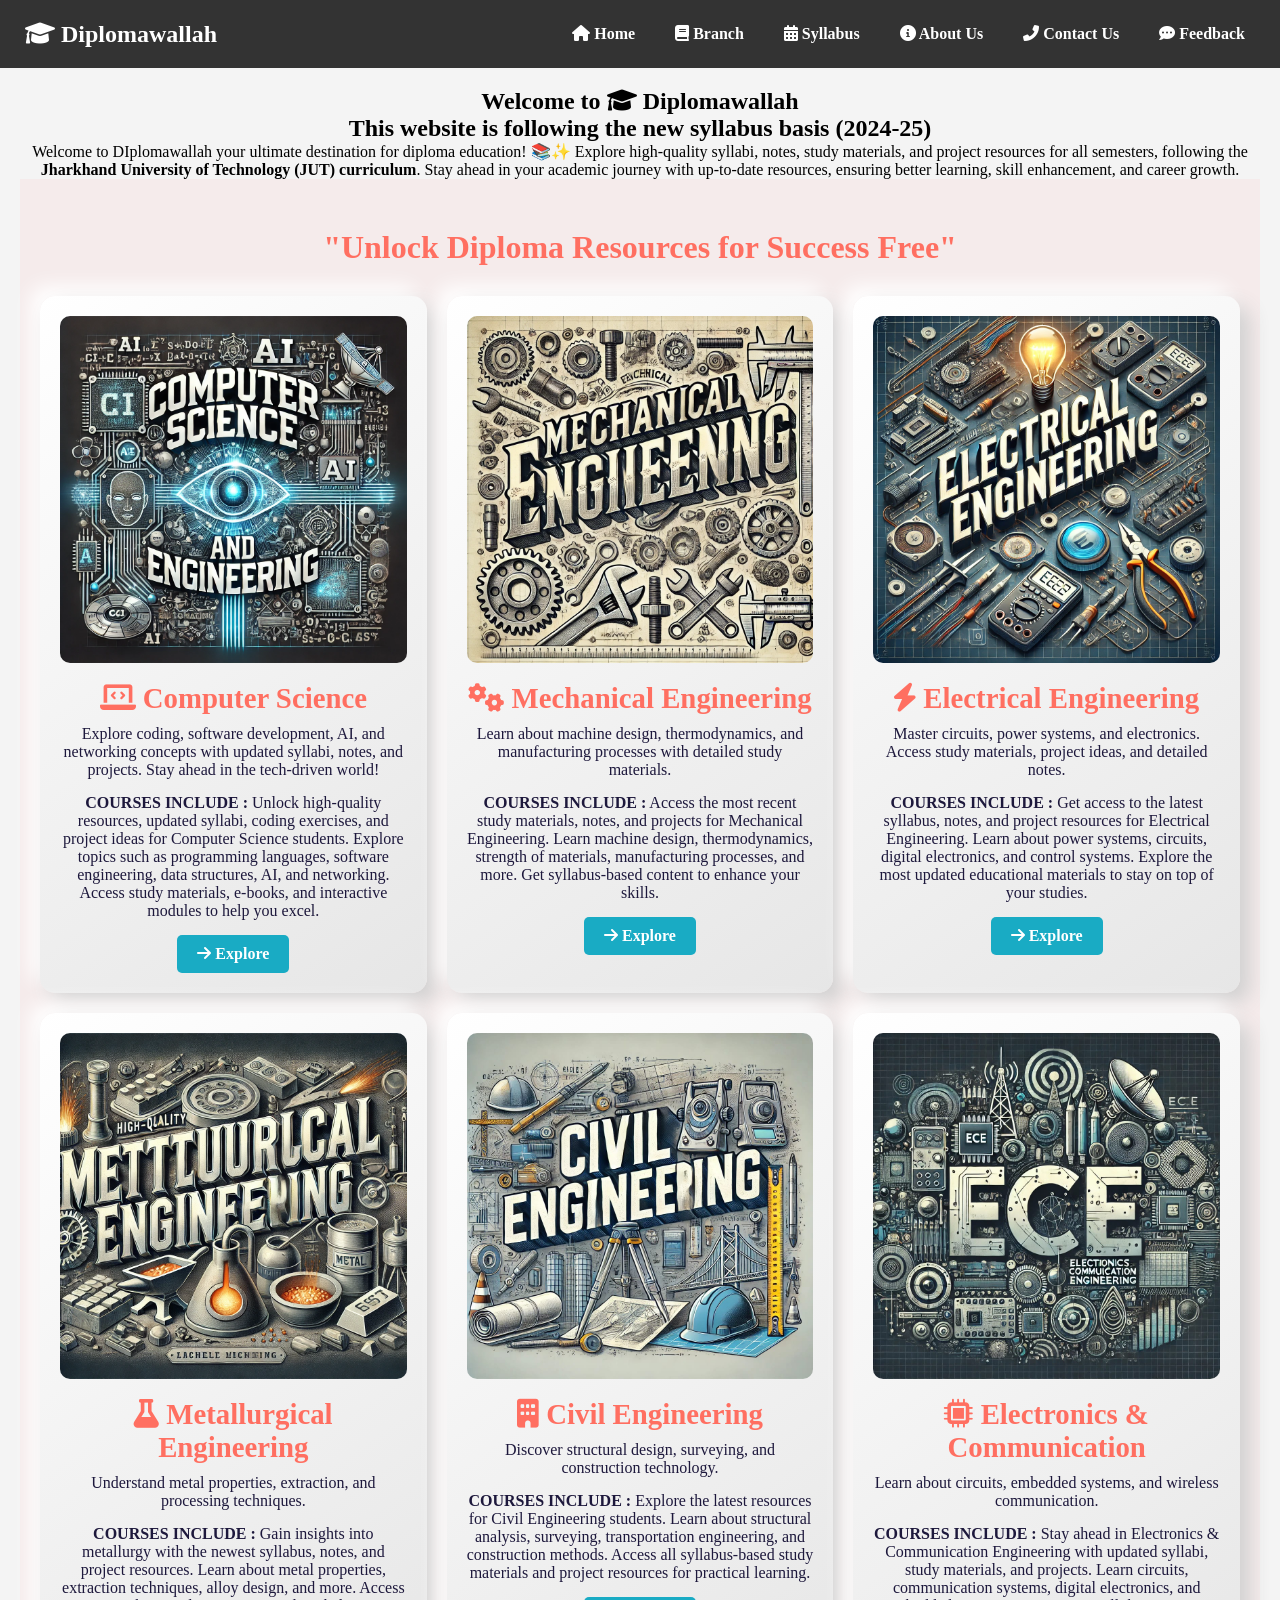
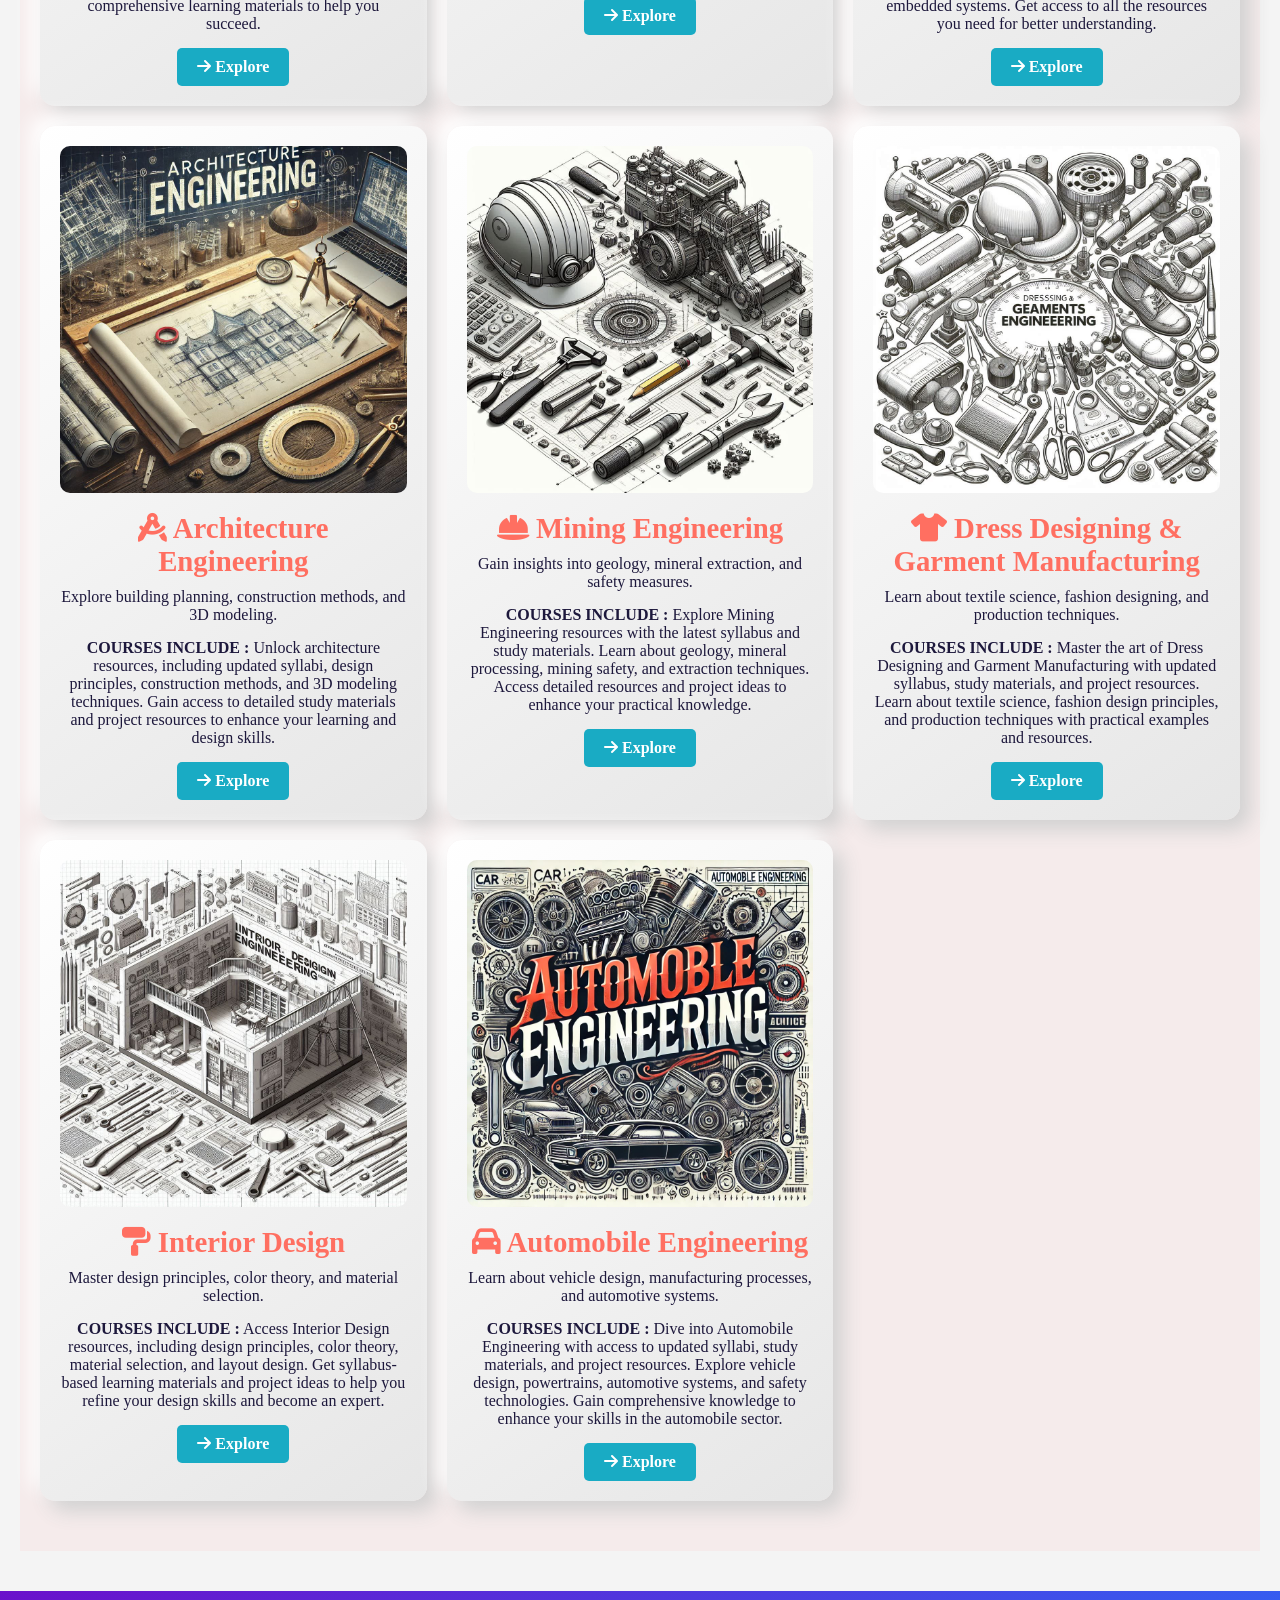
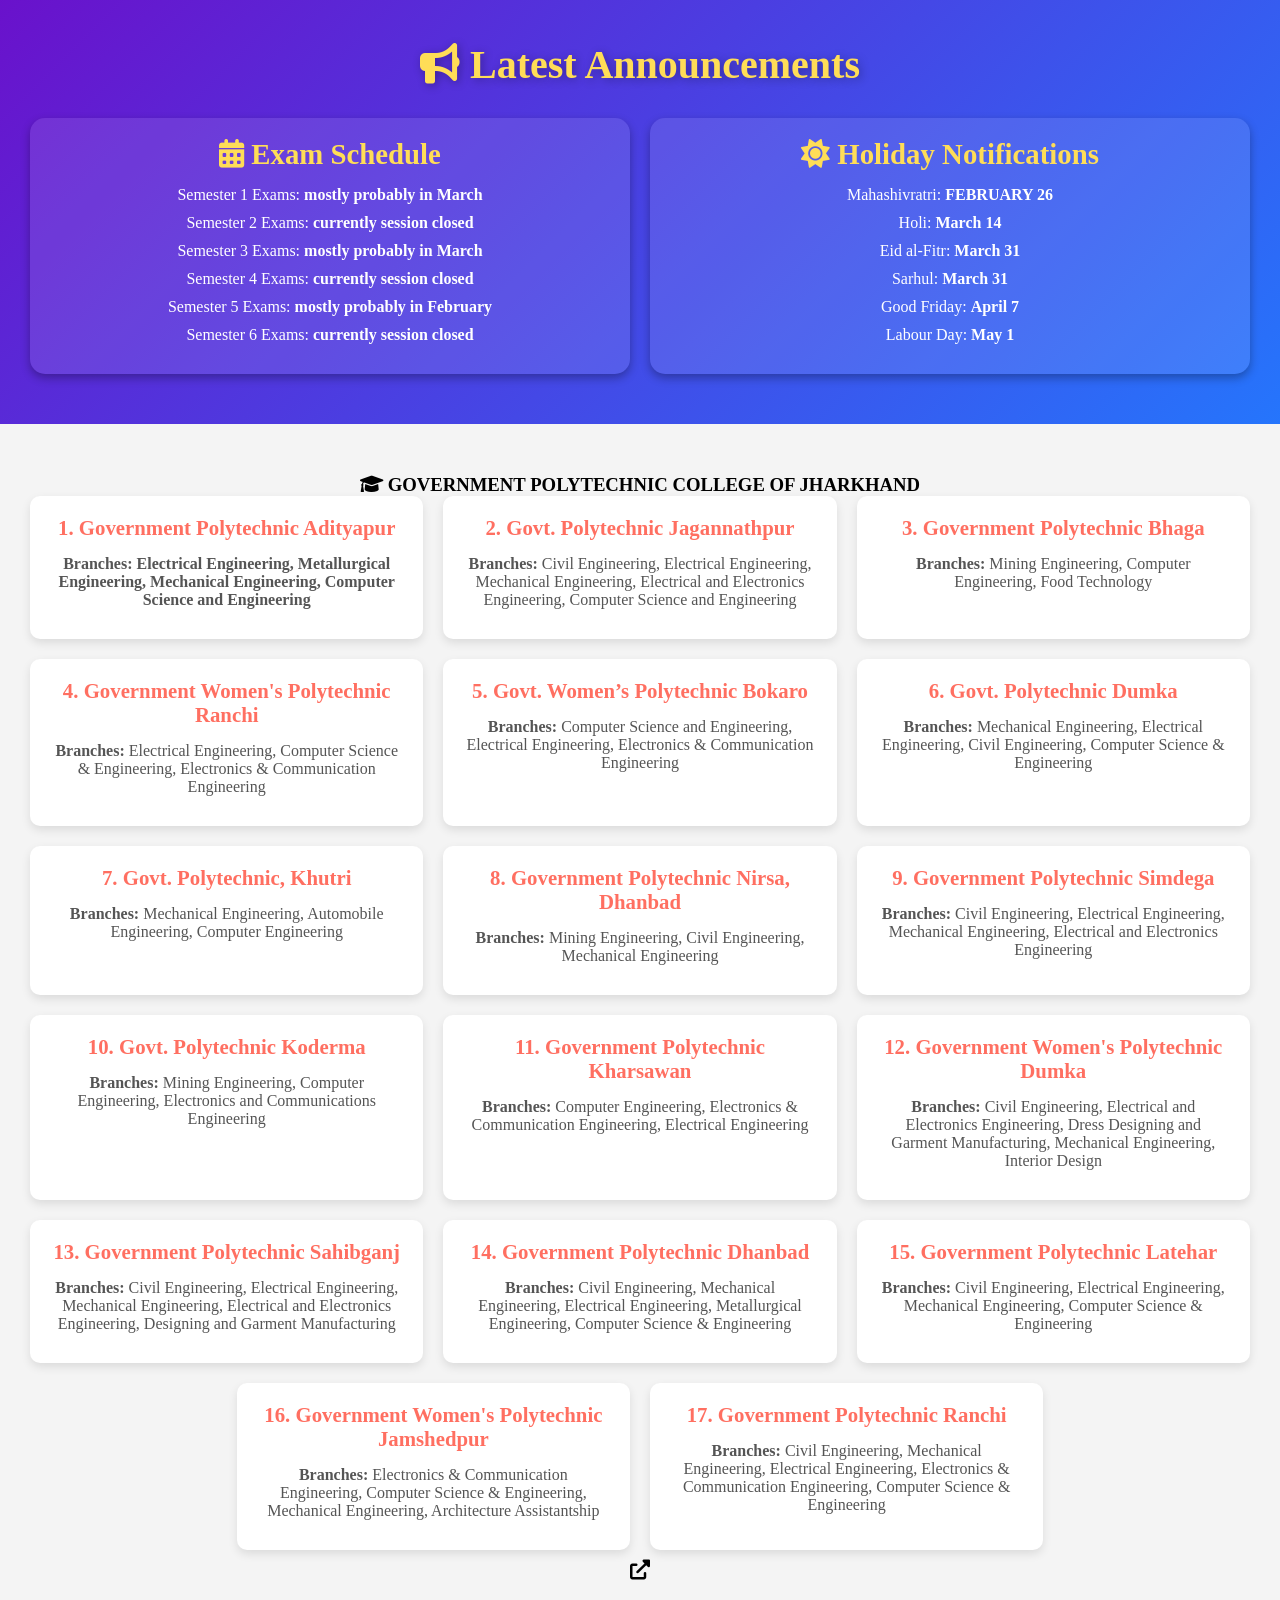
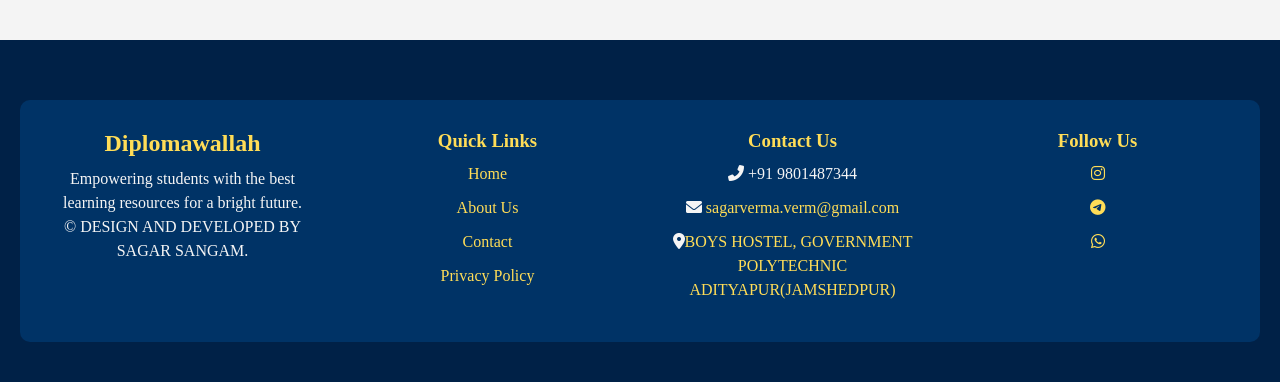
<file: index.html>
<!DOCTYPE html>
<html lang="en">
<head>
    <meta charset="UTF-8">
    <meta name="viewport" content="width=device-width, initial-scale=1">
    <title>DIPLOMAWALLAH</title>
    <link rel="stylesheet" href="https://cdnjs.cloudflare.com/ajax/libs/font-awesome/6.0.0-beta3/css/all.min.css">
    <link rel="stylesheet" href="style.css">
</head>
<body>

    <header>
        <div class="logo">
            <h1><i class="fas fa-graduation-cap"></i> Diplomawallah</h1>  
        </div>
    
        <!-- Hamburger Menu Icon -->
        <div class="hamburger" onclick="toggleMenu()">
            <span></span>
            <span></span>
            <span></span>
        </div>
    
        <!-- Navigation Bar -->
        <nav id="navbar">
            <ul>
                <li><a href="index.html"><i class="fas fa-home"></i> Home</a></li>
                <li class="dropdown" id="branch">
                    <a href="#" class="dropbtn"><i class="fas fa-book"></i> Branch</a>
                    <div class="dropdown-content" id="branchDropdown">
                        <a href="CSE.html"><i class="fas fa-laptop-code"></i> Computer Science</a>
                        <a href="mechnical_explore.html"><i class="fas fa-cogs"></i> Mechanical Engineering</a>
                        <a href="electrical.html"><i class="fas fa-bolt"></i> Electrical Engineering</a>
                        <a href="civil.html"><i class="fas fa-building"></i> Civil Engineering</a>
                        <a href="ECE.html"><i class="fas fa-microchip"></i> Electronics & Communication</a>
                        <a href="architecture.html"><i class="fas fa-drafting-compass"></i> Architecture</a>
                        <a href="mining.html"><i class="fas fa-hard-hat"></i> Mining Engineering</a>
                    </div>
                </li>
                <li class="dropdown" id="semester">
                    <a href="#" class="dropbtn"><i class="fas fa-calendar-alt"></i> Syllabus</a>
                    <div class="dropdown-content" id="semesterDropdown">
                        <a href="https://drive.google.com/file/d/1Q5cxddRyFtJ7ThQG3KMHYFL5JkqJvV_Z/view?usp=drivesdk"><i class="fas fa-file-alt"></i> Semester 1</a>
                        <a href="https://drive.google.com/drive/folders/1CgnmvSk-NQNb1qHNryEI2nrf0m_fF2Ks"><i class="fas fa-file-alt"></i> Semester 2</a>
                        <a href="https://drive.google.com/drive/folders/1cO2kaN54XI77ZW1untW1eJHBzAqTuxk7"><i class="fas fa-file-alt"></i> Semester 3</a>
                        <a href="https://drive.google.com/drive/folders/1cO2kaN54XI77ZW1untW1eJHBzAqTuxk7"><i class="fas fa-file-alt"></i> Semester 4</a>
                        <a href="https://jutranchi.ac.in/?page_id=1086"><i class="fas fa-file-alt"></i> Semester 5</a>
                        <a href="https://jutranchi.ac.in/?page_id=1088"><i class="fas fa-file-alt"></i> Semester 6</a>
                    </div>
                </li>
                <li><a href="aboutus.html"><i class="fas fa-info-circle"></i> About Us</a></li>
                <li><a href="contact.html"><i class="fas fa-phone-alt"></i> Contact Us</a></li>
                <li><a href="feedback-form.html"><i class="fas fa-comment-dots"></i> Feedback</a></li>
            </ul>
        </nav>
    </header>

    <script>
        // Function to toggle the menu
        function toggleMenu() {
            const navbar = document.querySelector('nav');
            navbar.classList.toggle('active');
        }

        // Close the menu when clicking anywhere outside
        document.addEventListener('click', function(event) {
            const navbar = document.querySelector('nav');
            const hamburger = document.querySelector('.hamburger');

            if (!navbar.contains(event.target) && !hamburger.contains(event.target)) {
                navbar.classList.remove('active');
            }
        });
    </script>

    <!-- Main Content Section -->
    <section class="main-content">
        <div class="content-container">
            <h2>Welcome to <i class="fas fa-graduation-cap"></i> Diplomawallah </h2>
            <h2>This website is following the new syllabus basis (2024-25)</h2>
            <p>Welcome to DIplomawallah your ultimate destination for diploma education! 📚✨
                Explore high-quality syllabi, notes, study materials, and project resources for all semesters, following the <b>Jharkhand University of Technology (JUT) curriculum</b>. Stay ahead in your academic journey with up-to-date resources, ensuring better learning, skill enhancement, and career growth.</p>
             
            <!-- Courses Section -->
            <section class="course-section">
                <h4>"Unlock Diploma Resources for Success Free"</h4>
               
                <div class="content-cards">
                    <!-- Computer Science -->
                    <div class="card">
                        <img src="cse.webp" alt="Computer Science">
                        <div class="card-content">
                            <h3><i class="fas fa-laptop-code"></i> Computer Science</h3>
                            <p>Explore coding, software development, AI, and networking concepts with updated syllabi, notes, and projects. Stay ahead in the tech-driven world!</p>
                            <p><strong>COURSES INCLUDE :</strong> Unlock high-quality resources, updated syllabi, coding exercises, and project ideas for Computer Science students. Explore topics such as programming languages, software engineering, data structures, AI, and networking. Access study materials, e-books, and interactive modules to help you excel.</p>
                            <a href="CSE.html" class="btn"><i class="fas fa-arrow-right"></i> Explore</a>
                        </div>
                    </div>
                    
                    <!-- Mechanical Engineering -->
                    <div class="card">
                        <img src="images/mechanical.webp" alt="Mechanical Engineering">
                        <div class="card-content">
                            <h3><i class="fas fa-cogs"></i> Mechanical Engineering</h3>
                            <p>Learn about machine design, thermodynamics, and manufacturing processes with detailed study materials.</p>
                            <p><strong>COURSES INCLUDE :</strong> Access the most recent study materials, notes, and projects for Mechanical Engineering. Learn machine design, thermodynamics, strength of materials, manufacturing processes, and more. Get syllabus-based content to enhance your skills.</p>
                            <a href="mechnical_explore.html" class="btn"><i class="fas fa-arrow-right"></i> Explore</a>
                        </div>
                    </div>
            
                    <!-- Electrical Engineering -->
                    <div class="card">
                        <img src="images/ELECTRICAL.webp" alt="Electrical Engineering">
                        <div class="card-content">
                            <h3><i class="fas fa-bolt"></i> Electrical Engineering</h3>
                            <p>Master circuits, power systems, and electronics. Access study materials, project ideas, and detailed notes.</p>
                            <p><strong>COURSES INCLUDE :</strong> Get access to the latest syllabus, notes, and project resources for Electrical Engineering. Learn about power systems, circuits, digital electronics, and control systems. Explore the most updated educational materials to stay on top of your studies.</p>
                            <a href="electrical.html" class="btn"><i class="fas fa-arrow-right"></i> Explore</a>
                        </div>
                    </div>
            
                    <!-- Metallurgical Engineering -->
                    <div class="card">
                        <img src="images/METALURGICAL.webp" alt="Metallurgical Engineering">
                        <div class="card-content">
                            <h3><i class="fas fa-flask"></i> Metallurgical Engineering</h3>
                            <p>Understand metal properties, extraction, and processing techniques.</p>
                            <p><strong>COURSES INCLUDE :</strong> Gain insights into metallurgy with the newest syllabus, notes, and project resources. Learn about metal properties, extraction techniques, alloy design, and more. Access comprehensive learning materials to help you succeed.</p>
                            <a href="metallurgy.html" class="btn"><i class="fas fa-arrow-right"></i> Explore</a>
                        </div>
                    </div>
            
                    <!-- Civil Engineering -->
                    <div class="card">
                        <img src="images/civil.jpg" alt="Civil Engineering">
                        <div class="card-content">
                            <h3><i class="fas fa-building"></i> Civil Engineering</h3>
                            <p>Discover structural design, surveying, and construction technology.</p>
                            <p><strong>COURSES INCLUDE :</strong> Explore the latest resources for Civil Engineering students. Learn about structural analysis, surveying, transportation engineering, and construction methods. Access all syllabus-based study materials and project resources for practical learning.</p>
                            <a href="civil.html" class="btn"><i class="fas fa-arrow-right"></i> Explore</a>
                        </div>
                    </div>
            
                    <!-- Electronics & Communication -->
                    <div class="card">
                        <img src="images/ece.jpg" alt="Electronics & Communication">
                        <div class="card-content">
                            <h3><i class="fas fa-microchip"></i> Electronics & Communication</h3>
                            <p>Learn about circuits, embedded systems, and wireless communication.</p>
                            <p><strong>COURSES INCLUDE :</strong> Stay ahead in Electronics & Communication Engineering with updated syllabi, study materials, and projects. Learn circuits, communication systems, digital electronics, and embedded systems. Get access to all the resources you need for better understanding.</p>
                            <a href="ECE.html" class="btn"><i class="fas fa-arrow-right"></i> Explore</a>
                        </div>
                    </div>
            
                    <!-- Architecture Engineering -->
                    <div class="card">
                        <img src="images/architecture.jpg" alt="Architecture Engineering">
                        <div class="card-content">
                            <h3><i class="fas fa-drafting-compass"></i> Architecture Engineering</h3>
                            <p>Explore building planning, construction methods, and 3D modeling.</p>
                            <p><strong>COURSES INCLUDE :</strong> Unlock architecture resources, including updated syllabi, design principles, construction methods, and 3D modeling techniques. Gain access to detailed study materials and project resources to enhance your learning and design skills.</p>
                            <a href="architecture.html" class="btn"><i class="fas fa-arrow-right"></i> Explore</a>
                        </div>
                    </div>
            
                    <!-- Mining Engineering -->
                    <div class="card">
                        <img src="images/minning.jpg" alt="Mining Engineering">
                        <div class="card-content">
                            <h3><i class="fas fa-hard-hat"></i> Mining Engineering</h3>
                            <p>Gain insights into geology, mineral extraction, and safety measures.</p>
                            <p><strong>COURSES INCLUDE :</strong> Explore Mining Engineering resources with the latest syllabus and study materials. Learn about geology, mineral processing, mining safety, and extraction techniques. Access detailed resources and project ideas to enhance your practical knowledge.</p>
                            <a href="mining.html" class="btn"><i class="fas fa-arrow-right"></i> Explore</a>
                        </div>
                    </div>
            
                    <!-- Dress Designing & Garment Manufacturing -->
                    <div class="card">
                        <img src="images/dressing.jpg" alt="Dress Designing & Garment Manufacturing">
                        <div class="card-content">
                            <h3><i class="fas fa-tshirt"></i> Dress Designing & Garment Manufacturing</h3>
                            <p>Learn about textile science, fashion designing, and production techniques.</p>
                            <p><strong>COURSES INCLUDE :</strong> Master the art of Dress Designing and Garment Manufacturing with updated syllabus, study materials, and project resources. Learn about textile science, fashion design principles, and production techniques with practical examples and resources.</p>
                            <a href="dresssing.html" class="btn"><i class="fas fa-arrow-right"></i> Explore</a>
                        </div>
                    </div>
            
                    <!-- Interior Design -->
                    <div class="card">
                        <img src="images/interior.jpg" alt="Interior Design">
                        <div class="card-content">
                            <h3><i class="fas fa-paint-roller"></i> Interior Design</h3>
                            <p>Master design principles, color theory, and material selection.</p>
                            <p><strong>COURSES INCLUDE :</strong> Access Interior Design resources, including design principles, color theory, material selection, and layout design. Get syllabus-based learning materials and project ideas to help you refine your design skills and become an expert.</p>
                            <a href="interiorr.html" class="btn"><i class="fas fa-arrow-right"></i> Explore</a>
                        </div>
                    </div>
    
                    <!-- Automobile Engineering -->
                    <div class="card">
                        <img src="images/automobile.jpg" alt="Automobile Engineering">
                        <div class="card-content">
                            <h3><i class="fas fa-car"></i> Automobile Engineering</h3>
                            <p>Learn about vehicle design, manufacturing processes, and automotive systems.</p>
                            <p><strong>COURSES INCLUDE :</strong> Dive into Automobile Engineering with access to updated syllabi, study materials, and project resources. Explore vehicle design, powertrains, automotive systems, and safety technologies. Gain comprehensive knowledge to enhance your skills in the automobile sector.</p>
                            <a href="automobile.html" class="btn"><i class="fas fa-arrow-right"></i> Explore</a>
                        </div>
                    </div>
                </div>
            </section>
        </div>
    </section>

    <section class="latest-announcements">
        <div class="container">
            <h2><i class="fas fa-bullhorn"></i> Latest Announcements</h2>
            <div class="announcement-wrapper">
                <!-- Exam Schedule -->
                <div class="announcement exam-schedule">
                    <h3><i class="fas fa-calendar-alt"></i> Exam Schedule</h3>
                    <ul>
                        <li>Semester 1 Exams: <strong>mostly probably in March</strong></li>
                        <li>Semester 2 Exams: <strong>currently session closed</strong></li>
                        <li>Semester 3 Exams: <strong>mostly probably in March</strong></li>
                        <li>Semester 4 Exams: <strong>currently session closed</strong></li>
                        <li>Semester 5 Exams: <strong>mostly probably in February</strong></li>
                        <li>Semester 6 Exams: <strong>currently session closed</strong></li>
                    </ul>
                </div>
                <!-- Holiday Notifications -->
                <div class="announcement holiday-notifications">
                    <h3><i class="fas fa-sun"></i> Holiday Notifications</h3>
                    <ul>
                        <li>Mahashivratri: <strong>FEBRUARY 26</strong></li>
                        <li>Holi: <strong>March 14</strong></li>
                         <li>Eid al-Fitr: <strong>March 31</strong></li>
                        <li>Sarhul: <strong>March 31</strong></li>
                        <li>Good Friday: <strong>April 7</strong></li>
                        <li>Labour Day: <strong>May 1</strong></li>
                    </ul>
                </div>
            </div>
        </div>
    </section>

    <div class="college-container">
        <h3><i class="fas fa-graduation-cap"></i> GOVERNMENT POLYTECHNIC COLLEGE OF JHARKHAND</h3>
        <div class="college-cards">
            <div class="college-card">
                <h4>1. Government Polytechnic Adityapur</h4>
                <p><strong>Branches: Electrical Engineering, Metallurgical Engineering, Mechanical Engineering, Computer Science and Engineering</strong></p>
            </div>
            <div class="college-card">
                <h4>2. Govt. Polytechnic Jagannathpur</h4>
                <p><strong>Branches:</strong> Civil Engineering, Electrical Engineering, Mechanical Engineering, Electrical and Electronics Engineering, Computer Science and Engineering</p>
            </div>
            <div class="college-card">
                <h4>3. Government Polytechnic Bhaga</h4>
                <p><strong>Branches:</strong> Mining Engineering, Computer Engineering, Food Technology</p>
            </div>
            <div class="college-card">
                <h4>4. Government Women's Polytechnic Ranchi</h4>
                <p><strong>Branches:</strong> Electrical Engineering, Computer Science & Engineering, Electronics & Communication Engineering</p>
            </div>
            <div class="college-card">
                <h4>5. Govt. Women’s Polytechnic Bokaro</h4>
                <p><strong>Branches:</strong> Computer Science and Engineering, Electrical Engineering, Electronics & Communication Engineering</p>
            </div>
            <div class="college-card">
                <h4>6. Govt. Polytechnic Dumka</h4>
                <p><strong>Branches:</strong> Mechanical Engineering, Electrical Engineering, Civil Engineering, Computer Science & Engineering</p>
            </div>
            <div class="college-card">
                <h4>7. Govt. Polytechnic, Khutri</h4>
                <p><strong>Branches:</strong> Mechanical Engineering, Automobile Engineering, Computer Engineering</p>
            </div>
            <div class="college-card">
                <h4>8. Government Polytechnic Nirsa, Dhanbad</h4>
                <p><strong>Branches:</strong> Mining Engineering, Civil Engineering, Mechanical Engineering</p>
            </div>
            <div class="college-card">
                <h4>9. Government Polytechnic Simdega</h4>
                <p><strong>Branches:</strong> Civil Engineering, Electrical Engineering, Mechanical Engineering, Electrical and Electronics Engineering</p>
            </div>
            <div class="college-card">
                <h4>10. Govt. Polytechnic Koderma</h4>
                <p><strong>Branches:</strong> Mining Engineering, Computer Engineering, Electronics and Communications Engineering</p>
            </div>
            <div class="college-card">
                <h4>11. Government Polytechnic Kharsawan</h4>
                <p><strong>Branches:</strong> Computer Engineering, Electronics & Communication Engineering, Electrical Engineering</p>
            </div>
            <div class="college-card">
                <h4>12. Government Women's Polytechnic Dumka</h4>
                <p><strong>Branches:</strong> Civil Engineering, Electrical and Electronics Engineering, Dress Designing and Garment Manufacturing, Mechanical Engineering, Interior Design</p>
            </div>
            <div class="college-card">
                <h4>13. Government Polytechnic Sahibganj</h4>
                <p><strong>Branches:</strong> Civil Engineering, Electrical Engineering, Mechanical Engineering, Electrical and Electronics Engineering, Designing and Garment Manufacturing</p>
            </div>
            <div class="college-card">
                <h4>14. Government Polytechnic Dhanbad</h4>
                <p><strong>Branches:</strong> Civil Engineering, Mechanical Engineering, Electrical Engineering, Metallurgical Engineering, Computer Science & Engineering</p>
            </div>
            <div class="college-card">
                <h4>15. Government Polytechnic Latehar</h4>
                <p><strong>Branches:</strong> Civil Engineering, Electrical Engineering, Mechanical Engineering, Computer Science & Engineering</p>
            </div>
            <div class="college-card">
                <h4>16. Government Women's Polytechnic Jamshedpur</h4>
                <p><strong>Branches:</strong> Electronics & Communication Engineering, Computer Science & Engineering, Mechanical Engineering, Architecture Assistantship</p>
            </div>
            <div class="college-card">
                <h4>17. Government Polytechnic Ranchi</h4>
                <p><strong>Branches:</strong> Civil Engineering, Mechanical Engineering, Electrical Engineering, Electronics & Communication Engineering, Computer Science & Engineering</p>
            </div>
        </div>
     <a href="https://jharkhand.studyinfo.org.in/govt-polytechnic-colleges-in-jharkhand/" class="icon-button">
            <i class="fas fa-external-link-alt"></i>
          </a>
    </div>

    <footer>
        <div class="footer-container">
            <!-- Company Info -->
            <div class="footer-section">
                <h2>Diplomawallah</h2>
                <p>Empowering students with the best learning resources for a bright future.</p>
                <p>&copy; DESIGN AND DEVELOPED BY SAGAR SANGAM.</p>
            </div>
    
            <!-- Quick Links -->
            <div class="footer-section">
                <h3>Quick Links</h3>
                <ul>
                    <li><a href="index.html">Home</a></li>
                    <li><a href="aboutus.html">About Us</a></li>
                    <li><a href="contact.html">Contact</a></li>
                    <li><a href="PRIVACY.HTML">Privacy Policy</a></li>
                </ul>
            </div>
    
            <!-- Contact Info -->
            <div class="footer-section">
                <h3>Contact Us</h3>
                <ul class="contact-info">
                    <li><i class="fas fa-phone-alt"></i> +91 9801487344</li>
                    <li><i class="fas fa-envelope"></i> <a href="mailto:sagarverma.verm@gmail.com">sagarverma.verm@gmail.com</a></li>
                    <li><i class="fas fa-map-marker-alt"></i><a href="https://maps.app.goo.gl/tFpZRnmmJHWbSipZA" target="_blank">BOYS HOSTEL, GOVERNMENT POLYTECHNIC ADITYAPUR(JAMSHEDPUR)</a></li>
                </ul>
            </div>
    
            <!-- Social Media -->
            <div class="footer-section">
                <h3>Follow Us</h3>
                <ul class="social-icons">
                    <li><a href="https://www.instagram.com/polytechnic_careers/profilecard/?igsh=YzhraDhzcWRzYm45"><i class="fab fa-instagram"></i></a></li>
                    <li><a href="https://t.me/computerscience_engineer"><i class="fab fa-telegram"></i></a></li>
                    <li><a href="https://wa.me/qr/TRDDJWRRNCBJD1"><i class="fab fa-whatsapp"></i></a></li>
                </ul>
            </div>
        </div>
    </footer>
</body>
</html>
</file>
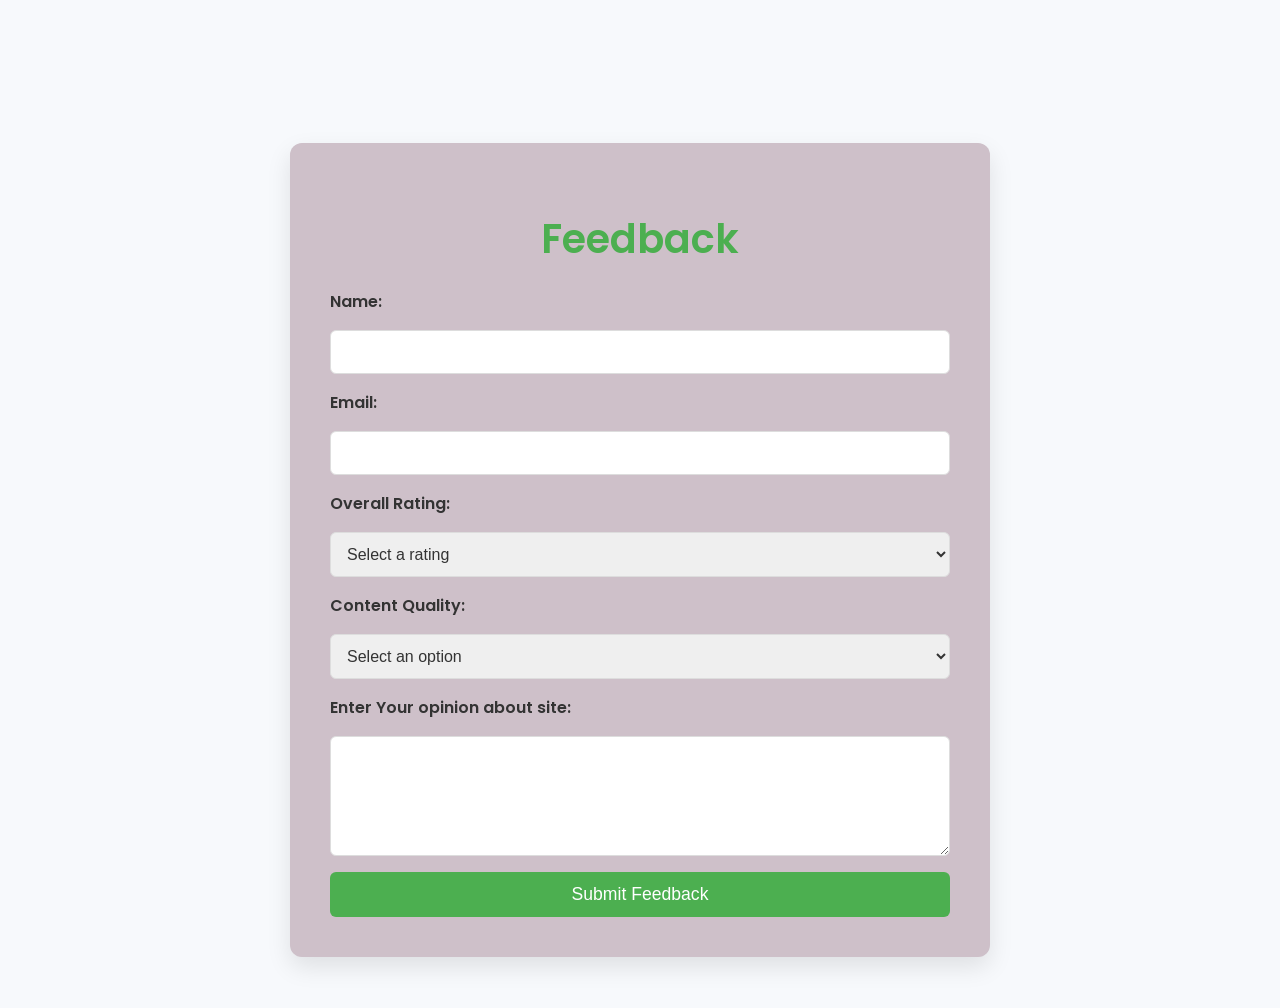
<file: feedback-form.html>
<!DOCTYPE html>
<html lang="en">
<head>
    <meta charset="UTF-8">
    <meta name="viewport" content="width=device-width, initial-scale=1.0">
    <title>Feedback</title>
    <link href="https://fonts.googleapis.com/css2?family=Poppins:wght@300;400;600&display=swap" rel="stylesheet">
    <style>
        /* Global Styles */
        body {
            font-family: 'Poppins', sans-serif;
            background-color: #f7f9fc;
            margin-top: 100px;
            padding: 0;
            display: flex;
            justify-content: center;
            align-items: center;
            height: 100vh;
            transition: background-color 0.3s ease;
        }

        .container {
            width: 100%;
            max-width: 700px;
            background-color: #cec0c9;
            padding: 40px;
            border-radius: 12px;
            box-shadow: 0 10px 25px rgba(0, 0, 0, 0.1);
            box-sizing: border-box;
            transition: transform 0.3s ease, box-shadow 0.3s ease;
        }

        .container:hover {
            transform: translateY(-10px);
            box-shadow: 0 20px 30px rgba(0, 0, 0, 0.15);
        }

        h1 {
            text-align: center;
            color: #4CAF50;
            font-size: 2.5rem;
            margin-bottom: 20px;
            font-weight: 600;
            transition: color 0.3s ease;
        }

        h1:hover {
            color: #45a049;
        }

        form {
            display: flex;
            flex-direction: column;
        }

        label {
            font-weight: 600;
            margin-bottom: 8px;
            color: #333;
            transition: color 0.3s ease;
        }

        input[type="text"],
        input[type="email"],
        select,
        textarea {
            width: 100%;
            padding: 12px;
            margin: 8px 0 20px 0;
            border: 1px solid #ddd;
            border-radius: 6px;
            box-sizing: border-box;
            font-size: 1rem;
            color: #333;
            transition: all 0.3s ease;
        }

        input[type="text"]:focus,
        input[type="email"]:focus,
        select:focus,
        textarea:focus {
            border-color: #4CAF50;
            outline: none;
            box-shadow: 0 0 5px rgba(76, 175, 80, 0.3);
        }

        textarea {
            height: 120px;
            resize: vertical;
        }

        input[type="submit"] {
            background-color: #4CAF50;
            color: white;
            padding: 12px 20px;
            border: none;
            border-radius: 6px;
            cursor: pointer;
            font-size: 1.1rem;
            transition: background-color 0.3s ease, transform 0.3s ease;
        }

        input[type="submit"]:hover {
            background-color: #45a049;
            transform: translateY(-3px);
        }

        input[type="submit"]:active {
            background-color: #388e3c;
            transform: translateY(0);
        }

        #response {
            margin-top: 20px;
            padding: 12px;
            border-radius: 6px;
            display: none;
            font-size: 1rem;
            text-align: center;
            transition: opacity 0.3s ease;
        }

        .success {
            background-color: #d4edda;
            color: #155724;
        }

        .error {
            background-color: #f8d7da;
            color: #721c24;
        }

        .form-group {
            display: flex;
            flex-direction: column;
        }

        .form-group select,
        .form-group input[type="text"],
        .form-group input[type="email"],
        .form-group textarea {
            margin-bottom: 16px;
        }

        /* Animation */
        @keyframes fadeIn {
            0% {
                opacity: 0;
            }
            100% {
                opacity: 1;
            }
        }

        .container {
            animation: fadeIn 1s ease-out;
        }

        /* Hover effects for labels */
        label:hover {
            color: #4CAF50;
        }
    </style>
</head>
<body>
    <div class="container">
        <h1>Feedback</h1>
        <form id="submit-to-google-sheet">
            <div class="form-group">
                <label for="name">Name:</label>
                <input type="text" id="name" name="NAME" required>
            </div>

            <div class="form-group">
                <label for="email">Email:</label>
                <input type="email" id="email" name="EMAIL" required>
            </div>

            <div class="form-group">
                <label for="rating">Overall Rating:</label>
                <select id="rating" name="rating" required>
                    <option value="">Select a rating</option>
                    <option value="5">⭐⭐⭐⭐⭐</option>
                    <option value="4">⭐⭐⭐⭐</option>
                    <option value="3">⭐⭐⭐</option>
                    <option value="2">⭐⭐</option>
                    <option value="1">⭐</option>
                </select>
            </div>

            <div class="form-group">
                <label for="content">Content Quality:</label>
                <select id="content" name="content" required>
                    <option value="">Select an option</option>
                    <option value="Excellent">Excellent</option>
                    <option value="Good">Good</option>
                    <option value="Average">Average</option>
                    <option value="Poor">Poor</option>
                </select>
            </div>

            <div class="form-group">
                <label for="feedback">Enter Your opinion about site:</label>
                <textarea id="feedback" name="feedback" required></textarea>
            </div>

            <input type="submit" value="Submit Feedback">
        </form>

        <div id="response"></div>
    </div>

    <script>
        const scriptURL = 'https://script.google.com/macros/s/AKfycbxmsQQl-H6PcbHY5fUbcFGx46sCqKDN3EmaM13KECQiyEBGQ1OtAEnMKSpPzNhsBalo/exec';
        const form = document.forms['submit-to-google-sheet'];

        form.addEventListener('submit', e => {
            e.preventDefault();

            // Submit data to Google Sheets
            fetch(scriptURL, { method: 'POST', body: new FormData(form)})
                .then(response => {
                    // Show success message
                    document.getElementById('response').textContent = 'Feedback submitted successfully!';
                    document.getElementById('response').className = 'success';
                    document.getElementById('response').style.display = 'block';
                    document.getElementById('response').style.opacity = '1';
                    
                    // Redirect to homepage after 2 seconds
                    setTimeout(() => {
                        window.location.href = "index.html"; // Replace with your homepage URL
                    }, 2000);

                    form.reset();
                })
                .catch(error => {
                    // Show error message
                    document.getElementById('response').textContent = 'Error submitting feedback. Please try again.';
                    document.getElementById('response').className = 'error';
                    document.getElementById('response').style.display = 'block';
                    document.getElementById('response').style.opacity = '1';
                });
        });
    </script>
</body>
</html>
</file>
<file: style.css>
/* General Styling */
* {
    margin: 0;
    padding: 0;
    box-sizing: border-box;
}

body {
    background-color: #f4f4f4;
    overflow-x: hidden; /* Prevent horizontal overflow */
}

/* Header Styling */
header {
    display: flex;
    justify-content: space-between;
    align-items: center;
    padding: 15px;
    background: #333;
    color: white;
    position: relative;
    z-index: 1000;
}

.logo h1 {
    font-size: 24px;
    margin-left: 10px;
}

/* Hamburger Menu */
.hamburger {
    display: none; /* Hidden by default */
    flex-direction: column;
    justify-content: space-between;
    width: 30px;
    height: 25px;
    cursor: pointer;
    z-index: 1100;
}

.hamburger span {
    width: 100%;
    height: 5px;
    background-color: white;
    border-radius: 10px;
    transition: all 0.3s;
}

/* Navbar */
nav {
    display: flex;
    justify-content: center;
}

nav ul {
    display: flex;
    list-style-type: none;
    transition: all 0.3s ease-in-out;
}

nav ul li {
    margin: 0 10px;
    position: relative;
}

nav ul li a {
    color: white;
    text-decoration: none;
    padding: 10px;
    display: block;
    font-weight: bold; /* Bold text */
}

/* Dropdown Menu */
.dropdown-content {
    display: none;
    position: absolute;
    background-color: rgba(51, 51, 51, 0.9);
    min-width: 200px;
    z-index: 1;
}

.dropdown-content a {
    padding: 10px;
    color: white;
    text-decoration: none;
    display: block;
}

.dropdown-content a:hover {
    background-color: rgba(87, 87, 87, 0.8);
}

/* Hover effect for Dropdown */
.dropdown:hover .dropdown-content {
    display: block;
}

/* Responsive Styling */
@media (max-width: 768px) {
    .hamburger {
        display: flex; /* Show hamburger menu on small screens */
    }

    nav ul {
        display: none; /* Hide the menu by default */
        flex-direction: column; /* Stack items vertically */
        width: 100%; /* Full width */
        position: absolute;
        top: 70px; /* Position below the header */
        left: 0;
        background: #333; /* Background color for dropdown */
        padding: 20px; /* Padding for dropdown */
        z-index: 1000;
    }

    nav.active ul {
        display: flex; /* Show menu when active */
    }

    nav ul li {
        margin: 15px 0; /* Space between items */
        width: 100%; /* Full width for items */
    }

    nav ul li a {
        padding: 15px; /* Increased padding for touch targets */
    }
}



/* Main Content Area */
.main-content {
    padding: 20px;
}
.main-content,.content-container{
    text-align: center;
}
/* Course Section */
.course-section {
    padding: 50px 20px;
    background-color: #f5ebeb;
    text-align: center;
}

h4 {
    font-size: 2rem;
    margin-bottom: 30px;
    color: #ff6f61; /* Topic color */
    font-weight: bold; /* Bold text */
}

/* Flex container for cards */
.content-cards {
    display: grid;
    grid-template-columns: repeat(auto-fill, minmax(300px, 1fr)); /* Responsive grid */
    gap: 20px;
    justify-content: center;
    margin-top: 30px;
}

/* Individual card styling */
.card {
    padding: 20px;
    background: linear-gradient(145deg, #ffffff, #e6e6e6);
    box-shadow: 10px 10px 20px #d1d1d1, -10px -10px 20px #ffffff;
    border-radius: 15px;
    position: relative;
    overflow: hidden;
    text-align: center;
    transition: transform 0.5s ease, box-shadow 0.5s ease;
}

.card img {
    width: 100%;
    height: auto; /* Responsive image */
    border-radius: 10px;
    margin-bottom: 15px;
}

/* Styling for card title */
.card h3 {
    font-size: 1.8rem;
    margin-bottom: 10px;
    color: #ff6f61; /* Card title color */
    font-weight: bold; /* Bold text */
}

/* Styling for card description */
.card p {
    font-size: 1rem;
    margin-bottom: 15px;
    color: rgb(29, 24, 60);
}

/* Button styling */
.btn {
    display: inline-block;
    padding: 10px 20px;
    background-color: #19abc4;
    color: #fff;
    text-decoration: none;
    border-radius: 5px;
    font-weight: bold;
    transition: background-color 0.3s ease;
}

.btn:hover {
    background-color: #4618ea;
}

/* Latest Announcements Section */
.latest-announcements {
    background: linear-gradient(135deg, #6a11cb, #2575fc);
    color: white;
    padding: 50px 20px;
    text-align: center;
    margin-top: 20px;
}

.latest-announcements h2 {
    font-size: 2.5rem;
    margin-bottom: 20px;
    text-shadow: 2px 2px 10px rgba(0, 0, 0, 0.3);
    color: #ffdd57; /* Announcement heading color */
}

.announcement-wrapper {
    display: flex;
    flex-wrap: wrap;
    gap: 20px;
    justify-content: center;
    margin-top: 30px;
}

.announcement {
    background: rgba(255, 255, 255, 0.1);
    border-radius: 15px;
    padding: 20px;
    width: calc(50% - 20px);
    box-shadow: 0 4px 10px rgba(0, 0, 0, 0.3);
    transition: transform 0.3s ease;
}

.announcement:hover {
    transform: translateY(-5px);
}

.announcement h3 {
    font-size: 1.8rem;
    margin-bottom: 15px;
    color: #ffdd57; /* Announcement title color */
}

.announcement ul {
    list-style: none;
    padding: 0;
}

.announcement ul li {
    font-size: 1rem;
    margin: 10px 0;
}

/* College Section */
.college-container {
    padding: 50px 20px;
    background-color: #f4f4f4;
    text-align: center;
}

.college-cards {
    display: flex;
    flex-wrap: wrap;
    gap: 20px;
    justify-content: center;
}

.college-card {
    background-color: white;
    padding: 20px;
    border-radius: 10px;
    box-shadow: 0 4px 10px rgba(0, 0, 0, 0.1);
    width: calc(33.33% - 20px); /* Default 3 columns layout */
    transition: transform 0.3s ease;
    text-align: center;
}

.college-card:hover {
    transform: translateY(-5px);
}

.college-card h4 {
    font-size: 1.3rem;
    margin-bottom: 15px;
    font-weight: bold;
    color: #ff6f61; /* College card title color */
}

.college-card p {
    font-size: 1rem;
    color: #555;
    margin-bottom: 10px;
}

/* Footer styles */
footer {
    text-align: center;
    padding: 40px 20px; /* Increased padding for a more spacious look */
    background-color: #002147; /* Darker background for contrast */
    color: white;
    position: relative;
    overflow: hidden; /* Prevent overflow */
}

.footer-container {
    display: flex; 
    flex-wrap: wrap;
    justify-content: space-between;
    gap: 20px;
    background-color: #003366; /* Slightly lighter background for the footer container */
    padding: 20px; /* Padding around the footer sections */
    border-radius: 10px; /* Rounded corners for a modern look */
    margin-top: 20px;
    animation: fadeIn 0.5s ease; /* Animation for footer */
}

.footer-section {
    flex: 1 1 200px; /* Flex-grow and shrink */
    min-width: 270px;
    padding: 10px; /* Padding inside each section */
}

.footer-section h2, .footer-section h3 {
    color: #ffdd57; /* Heading color */
    margin-bottom: 10px; /* Space below headings */
    font-weight: bold; /* Bold headings */
}

.footer-section p,
.footer-section ul {
    color: #f5f5f5; /* Lighter text color for better readability */
    line-height: 1.5; /* Improved line height for readability */
}

.footer-section ul {
    list-style: none;
    padding: 0;
}

.footer-section ul li {
    margin-bottom: 10px; /* Space between list items */
}

.footer-section a {
    text-decoration: none;
    color: #ffdd57; /* Link color */
    transition: color 0.3s ease; /* Smooth transition for hover effect */
}

.footer-section a:hover {
    color: #ffd700; /* Change color on hover */
    text-decoration: underline; /* Underline on hover for emphasis */
}

/* Animation for footer */
@keyframes fadeIn {
    from {
        opacity: 0;
        transform: translateY(20px);
    }
    to {
        opacity: 1;
        transform: translateY(0);
    }
}

/* Media Queries for responsiveness */
@media (max-width: 768px) {
    .footer-container {
        flex-direction: column; /* Stack sections vertically on smaller screens */
        align-items: center; /* Center align items */
    }

    .footer-section {
        text-align: center; /* Center text in footer sections */
    }
}
/* Media Queries for responsiveness */
@media (max-width: 768px) {
    .college-card {
        width: calc(50% - 20px); /* 2 columns layout */
    }

    .announcement {
        width: 100%; /* Single column layout */
    }

    nav ul {
        flex-direction: column; /* Stack items vertically */
        align-items: flex-start; /* Align items to the start */
    }
}

@media (max-width: 480px) {
    .college-card {
        width: 100%; /* Single column layout */
    }

    .content-cards {
        grid-template-columns: 1fr; /* 1 card per row */
    }

    /* Adjust font sizes for smaller screens */
    h4 {
        font-size: 1.5rem; /* Smaller heading */
    }

    .card h3 {
        font-size: 1.5rem; /* Smaller card title */
    }

    .card p {
        font-size: 0.9rem; /* Smaller card description */
    }

    .btn {
        padding: 8px 16px; /* Smaller button */
        font-size: 0.9rem; /* Smaller button text */
    }

    .latest-announcements h2 {
        font-size: 1.8rem; /* Smaller announcement heading */
    }

    .announcement h3 {
        font-size: 1.5rem; /* Smaller announcement title */
    }

    .announcement ul li {
        font-size: 0.9rem; /* Smaller announcement text */
    }
}
.icon-button {
    display: inline-flex;
    align-items: center;
    justify-content: center;
    width: 40px;
    height: 40px;
    border-radius: 50%;
    background-color: transparent;
    color: black;
    font-size: 20px;
    text-decoration: none;
    transition: background-color 0.3s, color 0.3s;
}
  
  .icon-button:hover {
    background-color: blue;
  color: white;
}
</file>
